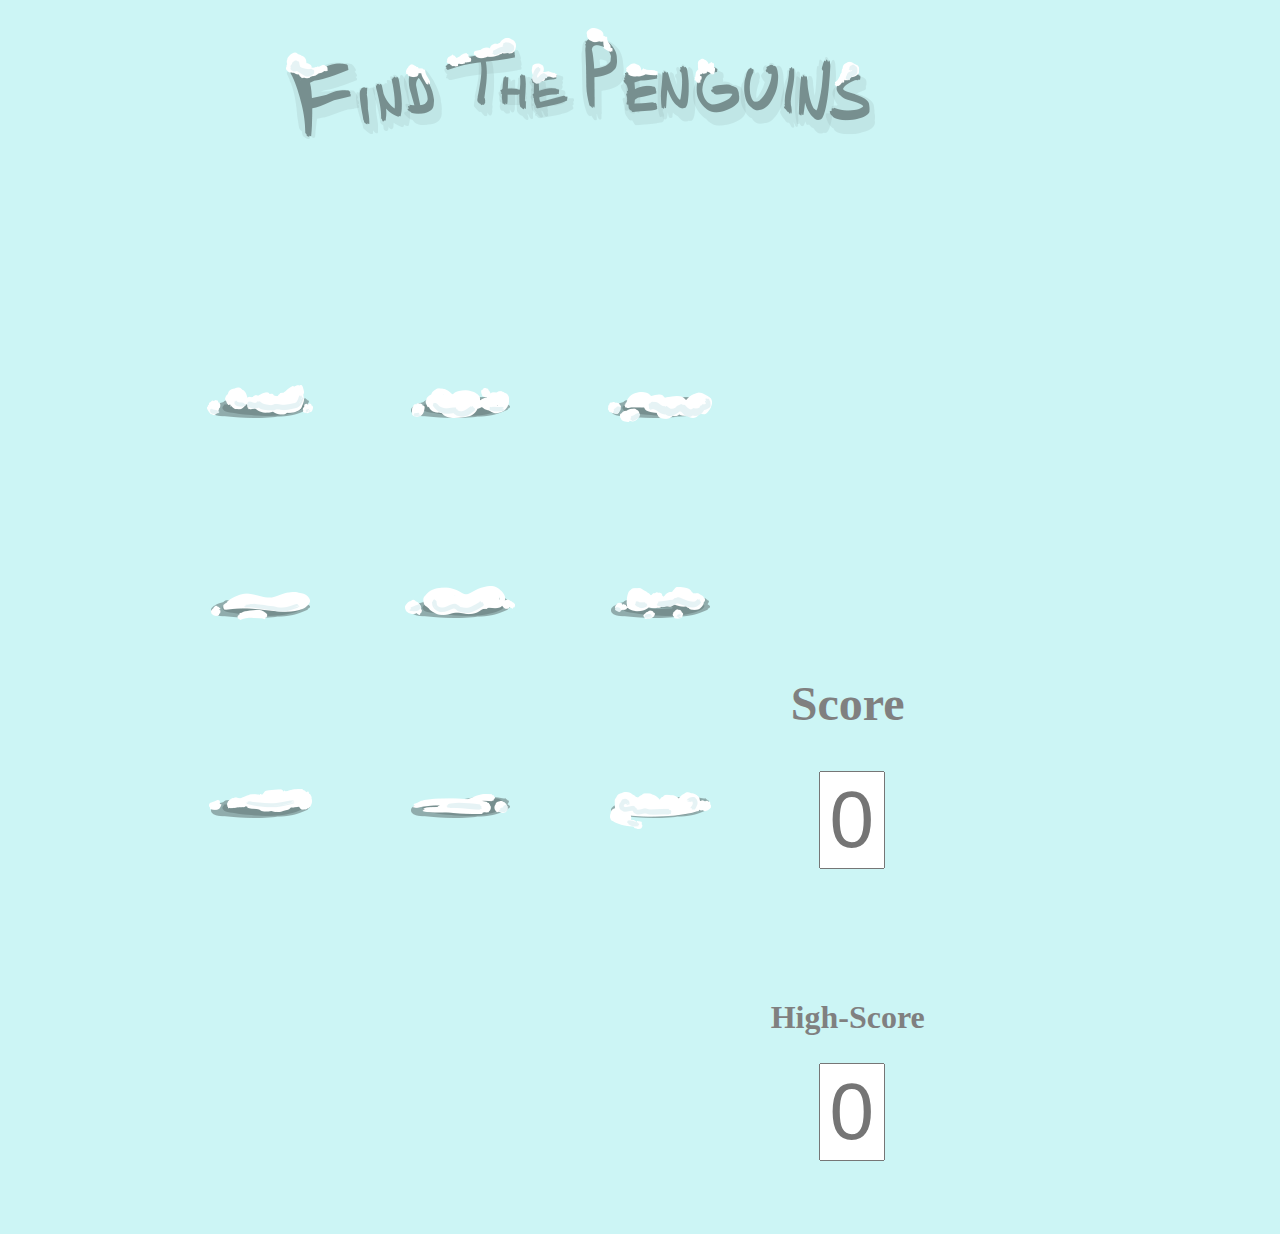
<file: Pritkumar_FindThePenguins/index.html>
<!DOCTYPE html>
<html lang="en">
    <head>
        <title>Find the Penguins</title>
        <meta charset="utf-8">
        <link href="css/index.css" rel="stylesheet" type="text/css"/>
        <script src="https://ajax.googleapis.com/ajax/libs/jquery/1.11.3/jquery.min.js"></script>
        <script type="text/javascript" src="js/index.js"></script>
    </head>
    <body>
        <div id="gamehold">
            <div id="title"></div>
            
            <div id="gameoverModal" class="modal">
            <div class="modal-content">
                <span class="close">&times;</span>
                <p id="gameover">Game Over!</p>
            </div>
        </div>
            
            <div id="wrapper">
                <div id="penguin1" class="gamepieces"></div>
                <div id="penguin2" class="gamepieces"></div>
                <div id="penguin3" class="gamepieces"></div>
                <div id="penguin4" class="gamepieces"></div>
                <div id="penguin5" class="gamepieces"></div>
                <div id="penguin6" class="gamepieces"></div>
                <div id="penguin7" class="gamepieces"></div>
                <div id="penguin8" class="gamepieces"></div>
                <div id="yeti" class="gamepieces"></div>
        <section>
        <aside id="gameInfo">
            <div>
                <h2>Score</h2>
                <div class="scoreContain">
                   <div class="scorePadd"></div>
                   <div class="scoreboard"><input id="countscore" type="text" readonly placeholder="0"></div>
                   <div class="scorePadd"></div>
                </div>
            </div>
        </aside>
        <aside id="highScore">
            <div>
                <h2>High-Score</h2>
                <div class="scoreContain">
                   <div class="scorePadd"></div>
                   <div class="scoreboard"><input id="counthighscore" type="text" readonly placeholder="0"></div>
                   <div class="scorePadd"></div>
                </div>
            </div>
        </aside>
        </section>
            </div>
        </div>
    </body>
</html>
</file>
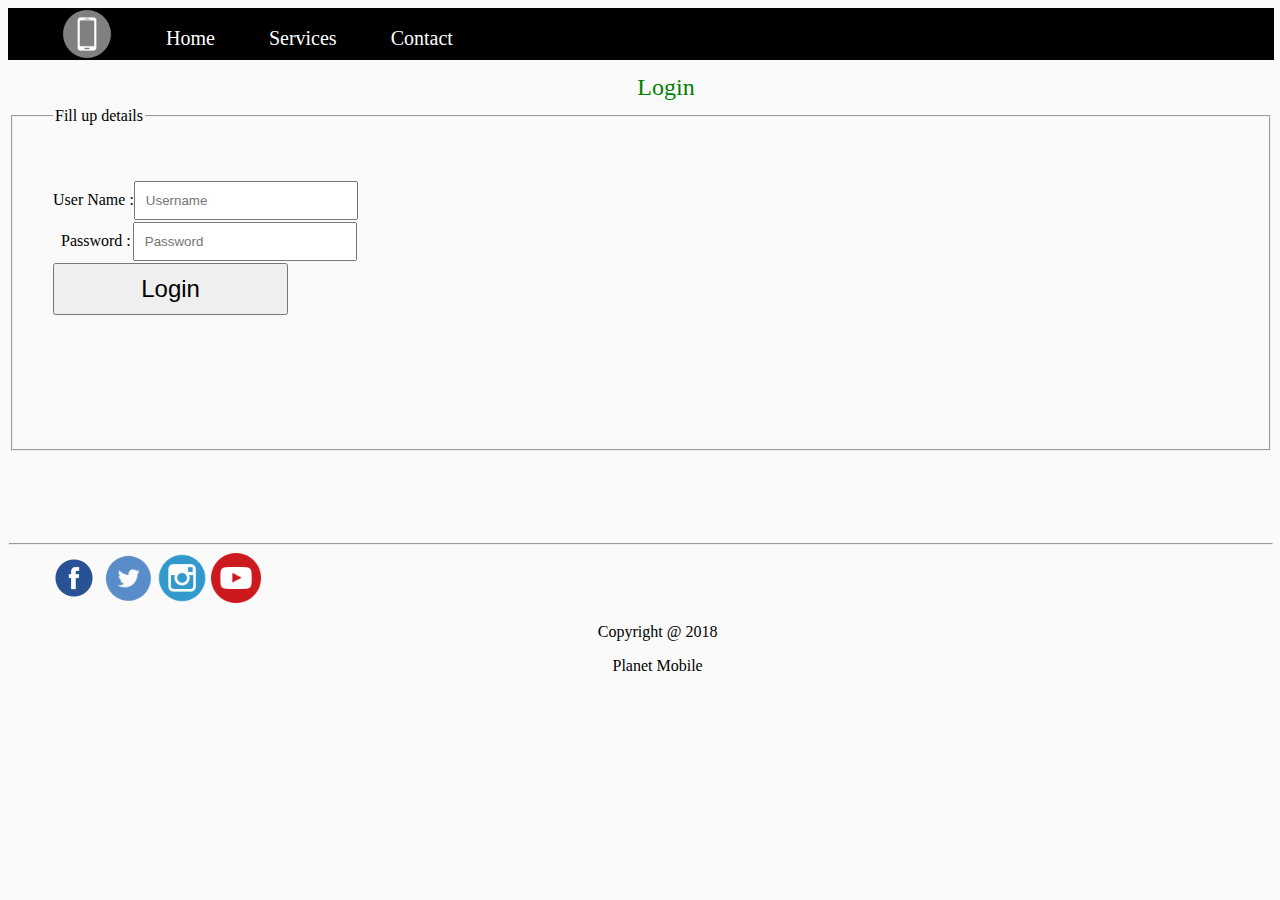
<file: Planet Mobile/login.html>
<!--login-->
<!DOCTYPE html>
<html>
<head>
    <title>Login</title>
</head>
<link href="style.css" rel="stylesheet" type="text/css">

<body>
    <div class="menu">
        <table>
            <tr>
                <td><a href="hello.html"><img class="image" src="logo2.png" height="50px" width="50px"></a></td>
                <td><a href="hello.html">Home</a></td>
                <td><a href="services.html">Services</a></td>
                <td><a href="">Contact </a></td>

                <style>
                </style>

    </div>

    <table width="100%" border="0" border-color="white" cellspacing="0" cellpadding="0">
        <tr>
            <td width="280" height="40" align="center">
                <a href="login.html">
                    <font color="green" size="5"><span id="style">Login</a></span></font>
            </td>
        </tr>
    </table>
    <form id="form1" action="formsubmit.php" method="post">
        <fieldset>
            <legend>Fill up details</legend>



            <form id="form_id" method="post" name="myform"><br><br>
                <label>User Name :<input type="text" name="username" id="username"  placeholder="Username"/></label><br>
                <label>&nbsp;&nbsp;Password :<input type="password" name="password" id="password" placeholder="Password"/></label><br>
                <input type="button" value="Login" id="submit" onclick="validate()" /><br>
                <font color="red" size="4em"><label id="error"></label></font>
            </form>
        </fieldset>
    </form>
    <p id="successMessage" class="success">
    </p>
    <div class=""></div>
    <hr class="fix">

    <div class="footer">
        <a href="https://www.facebook.com/" target="_blank"><img src="logo/fblogo.png" width="50px" height="50px"></img></a>
        <a href="https://www.twitter.com/" target="_blank"><img src="logo/tw.png" width="50px" height="50px"></img></a>
        <a href="https://www.instagram.com/" target="_blank"><img src="logo/inlogo.ico" width="50px" height="50px"></img></a>
        <a href="https://www.youtube.com/" target="_blank"><img src="logo/yulogo.png" width="50px" height="50px"></img></a>
        <footer align="center">
            <p id="footer1"></p>
            <p id="footer2"></p>
            <script>
                document.getElementById("footer1").innerHTML = "Copyright @ 2018";
                document.getElementById("footer2").innerHTML = "Planet Mobile";
            </script>
    </div>
</body>
<script src="scripts/login.js"></script>
</html>
</file>
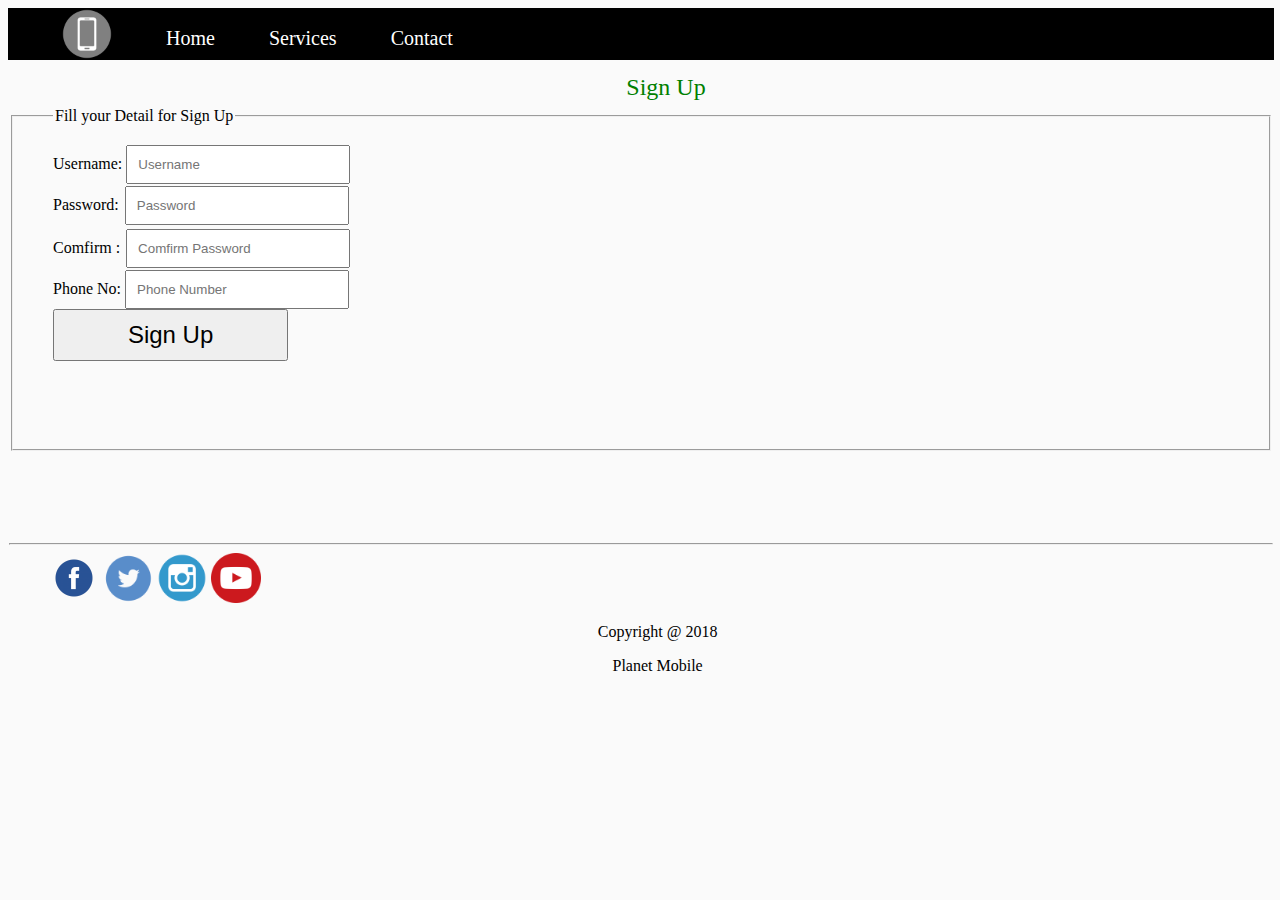
<file: Planet Mobile/signup.html>
<!--signup-->
<!DOCTYPE html>
<html>
<head>
    <title>Sign Up</title>
</head>
<link href="style.css" rel="stylesheet" type="text/css">

<body>
    <div class="menu">
        <table>
            <tr>
                <td><a href="hello.html"><img class="image" src="logo2.png" height="50px" width="50px"></a></td>
                <td><a href="hello.html">Home</a></td>
                <td><a href="services.html">Services</a></td>
                <td><a href="">Contact </a></td>


    </div>

    <table width="100%" border="0" border-color="white" cellspacing="0" cellpadding="0">
        <tr>
            <td width="280" height="40" align="center">
                <a href="signup.html">
                    <font color="green" size="5"><span id="style">Sign Up</a></span></font>
            </td>
        </tr>
    </table>
    <form id="form1" action="formsubmit.php" method="post">
        <fieldset>
            <legend>Fill your Detail for Sign Up </legend>
            <label> Username: 
					<input id="username" type="text" name="username" placeholder="Username">			
				</label><br>
            <label> Password: 
					<input id="password" type="password" name="password" placeholder="Password">			
				</label><br>
            <label> Comfirm : 
					<input id="password" type="password" name="password" placeholder="Comfirm Password">			
				</label><br>
            <label> Phone No: 
					<input id="phone" type="number" name="phone" placeholder="Phone Number">			
				</label>
            <br />
            <input type="submit" value="Sign Up" />
            <br />
            <p id="errorMessage" class="error">
            </p>
        </fieldset>
    </form>
    <p id="successMessage" class="success">
    </p>
    <div class=""></div>
    <hr class="fix">

    <div class="footer">
        <a href="https://www.facebook.com/" target="_blank"><img src="logo/fblogo.png" width="50px" height="50px"></img></a>
        <a href="https://www.twitter.com/" target="_blank"><img src="logo/tw.png" width="50px" height="50px"></img></a>
        <a href="https://www.instagram.com/" target="_blank"><img src="logo/inlogo.ico" width="50px" height="50px"></img></a>
        <a href="https://www.youtube.com/" target="_blank"><img src="logo/yulogo.png" width="50px" height="50px"></img></a>
        <footer align="center">
            <p id="footer1"></p>
            <p id="footer2"></p>
            <script>
                document.getElementById("footer1").innerHTML = "Copyright @ 2018";
                document.getElementById("footer2").innerHTML = "Planet Mobile";
            </script>
        </footer>
    </div>
</body>
<script src="scripts/signup.js"></script>
</html>
</file>
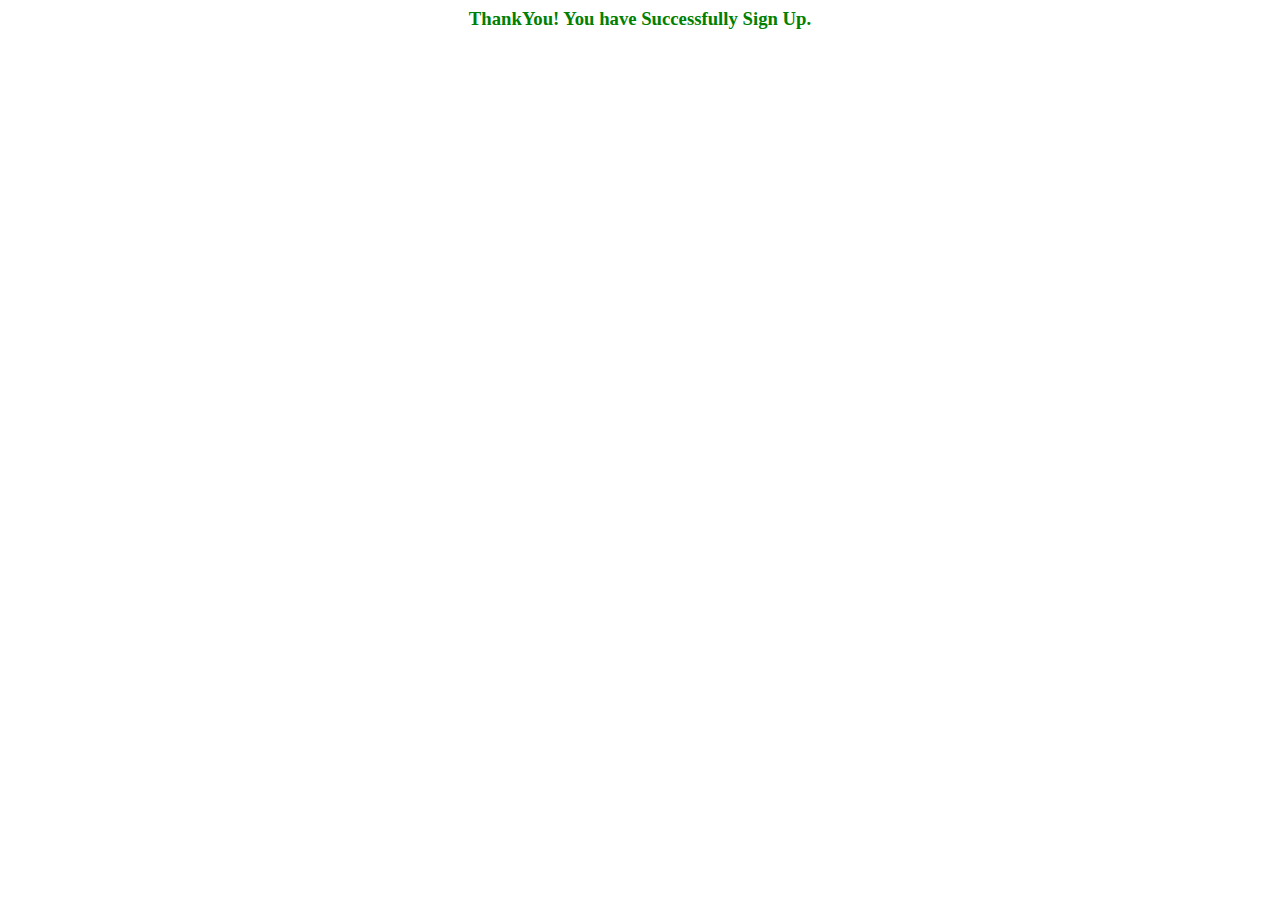
<file: Planet Mobile/signupsuccess.html>
<!--signup success-->
<html>
<head></head>

<body>
    <font color="green">
        <h3 align="center"> ThankYou! You have Successfully Sign Up.</h3>
    </font>
    <nav>
        <table width="80%" height="50px" padding="20px">
            <tr>
                <meta http-equiv="refresh" content="3;url=hello.html" />
            </tr>
            <table>
    </nav>

</body>
</html>
</file>
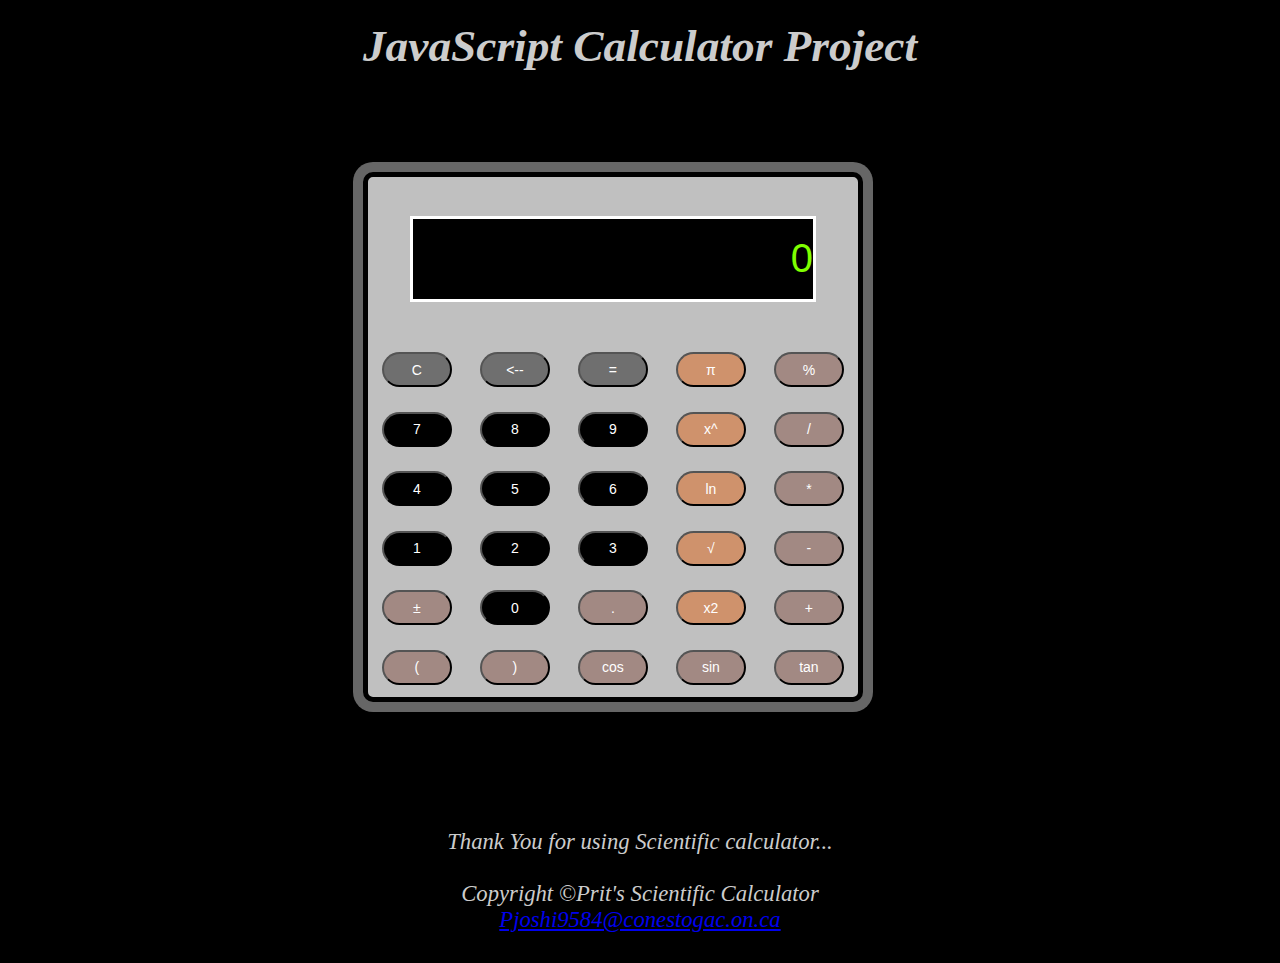
<file: Pritkumar_JavaScriptCalculator/JavaScriptCalculator.html>
<!DOCTYPE html>
<html>

<head>
    <title>JavaScript Calculator Project</title>
    <meta charset="utf-8">
    <meta name="viewport" content="width=device-width,initial-scale=1.0">

    <link rel="stylesheet" href="style.css">
    <script src="script.js">


    </script>

</head>

<body>
    <div id="wrapper">
        <header>
            <h1> JavaScript Calculator Project</h1>

        </header>
        <form name="sci-calc">
            <table class="calculator" cellspacing="0" cellpadding="1">
                <tr>
                    <td colspan="5"><input id="display" name="display" value="0" size="28" maxlength="25"></td>
                </tr>
                <tr>
                    <td><input type="button" class="btnTop" name="btnTop" value="C" onclick="this.form.display.value=  0 "></td>
                    <td><input type="button" class="btnTop" name="btnTop" value="<--" onclick="deleteChar(this.form.display)"></td>
                    <td><input type="button" class="btnTop" name="btnTop" value="=" onclick="if(checkNum(this.form.display.value)) { compute(this.form) }"></td>
                    <td><input type="button" class="btnOpps" name="btnOpps" value="&#960;" onclick="addChar(this.form.display,'3.14159265359')"></td>
                    <td><input type="button" class="btnMath" name="btnMath" value="%" onclick=" percent(this.form.display)"></td>
                </tr>
                <tr>
                    <td><input type="button" class="btnNum" name="btnNum" value="7" onclick="addChar(this.form.display, '7')"></td>
                    <td><input type="button" class="btnNum" name="btnNum" value="8" onclick="addChar(this.form.display, '8')"></td>
                    <td><input type="button" class="btnNum" name="btnNum" value="9" onclick="addChar(this.form.display, '9')"></td>
                    <td><input type="button" class="btnOpps" name="btnOpps" value="x&#94;" onclick="if(checkNum(this.form.display.value)) { exp(this.form) }"></td>
                    <td><input type="button" class="btnMath" name="btnMath" value="/" onclick="addChar(this.form.display, '/')"></td>
                    <tr>
                        <td><input type="button" class="btnNum" name="btnNum" value="4" onclick="addChar(this.form.display, '4')"></td>
                        <td><input type="button" class="btnNum" name="btnNum" value="5" onclick="addChar(this.form.display, '5')"></td>
                        <td><input type="button" class="btnNum" name="btnNum" value="6" onclick="addChar(this.form.display, '6')"></td>
                        <td><input type="button" class="btnOpps" name="btnOpps" value="ln" onclick="if(checkNum(this.form.display.value)) { ln(this.form) }"></td>
                        <td><input type="button" class="btnMath" name="btnMath" value="*" onclick="addChar(this.form.display, '*')"></td>
                    </tr>
                    <tr>
                        <td><input type="button" class="btnNum" name="btnNum" value="1" onclick="addChar(this.form.display, '1')"></td>
                        <td><input type="button" class="btnNum" name="btnNum" value="2" onclick="addChar(this.form.display, '2')"></td>
                        <td><input type="button" class="btnNum" name="btnNum" value="3" onclick="addChar(this.form.display, '3')"></td>
                        <td><input type="button" class="btnOpps" name="btnOpps" value="&radic;" onclick="if(checkNum(this.form.display.value)) { sqrt(this.form) }"></td>
                        <td><input type="button" class="btnMath" name="btnMath" value="-" onclick="addChar(this.form.display, '-')"></td>
                    </tr>
                    <tr>
                        <td><input type="button" class="btnMath" name="btnMath" value="&#177" onclick="changeSign(this.form.display)"></td>
                        <td><input type="button" class="btnNum" name="btnNum" value="0" onclick="addChar(this.form.display, '0')"></td>
                        <td><input type="button" class="btnMath" name="btnMath" value="&#46;" onclick="addChar(this.form.display, '&#46;')"></td>
                        <td><input type="button" class="btnOpps" name="btnOpps" value="x&#50;" onclick="if(checkNum(this.form.display.value)) { square(this.form) }"></td>
                        <td><input type="button" class="btnMath" name="btnMath" value="+" onclick="addChar(this.form.display, '+')"></td>
                    </tr>
                    <tr>
                        <td><input type="button" class="btnMath" name="btnMath" value="(" onclick="addChar(this.form.display, '(')"></td>
                        <td><input type="button" class="btnMath" name="btnMath" value=")" onclick="addChar(this.form.display,')')"></td>
                        <td><input type="button" class="btnMath" name="btnMath" value="cos" onclick="if(checkNum(this.form.display.value)) { cos(this.form) }"></td>
                        <td><input type="button" class="btnMath" name="btnMath" value="sin" onclick="if(checkNum(this.form.display.value)) { sin(this.form) }"></td>
                        <td><input type="button" class="btnMath" name="btnMath" value="tan" onclick="if(checkNum(this.form.display.value)) { tan(this.form) }"></td>
                    </tr>
            </table>
        </form>
        <footer>
            Thank You for using Scientific calculator...<br><br>
            <i>Copyright &copy;Prit's Scientific Calculator </i>
            <br><i><a href="mailto:Pjoshi9584@conestogac.on.ca">Pjoshi9584@conestogac.on.ca </a></i>
        </footer>
    </div>
</body>

</html>
</file>
<file: Pritkumar_FindThePenguins/css/index.css>
body {
    background-color: #ccf5f5;
}

#gamehold {
    width: 600px;
    margin-left: 12%;
    margin-right: auto;
}

#wrapper {
    height: 200px;
    margin-top: 13%;

}

#title {
    width: 600px;
    height: 150px;
    margin-left: 120px;
    background-image: url('../images/penguin_title.png');
}

#score {
    width: 150px;
    height: 70px;
    position: absolute;
    left: 75%;
    border: 3px groove darkslategrey;
    text-align: center;
    font-family: Comic Sans MS;
    font-size: 1.5em;
    font-weight: 800;
    color: darkslategrey;
    text-shadow: 2px 2px lightgrey;
    background-color: rgba(0, 0, 0, .1);
}

section {
    display: flex;
    flex-flow: column nowrap;

}

#gameInfo {
    display: flex;
    flex-flow: row nowrap;
    width: 5px;
    height: auto;
}

#penguin1:hover {
    background-image: url('../images/mound_1_hover.png');
    cursor: pointer;
    background-color: aliceblue;
}

#penguin1 {
    width: 200px;
    height: 200px;
    float: right;
    background-image: url('../images/mound_1.png');
}

#penguin2:hover {
    background-image: url('../images/mound_2_hover.png');
    cursor: pointer;
    background-color: aliceblue;
}

#penguin2 {
    width: 200px;
    height: 200px;
    float: left;
    background-image: url('../images/mound_2.png');
}

#penguin3:hover {
    background-image: url('../images/mound_3_hover.png');
    cursor: pointer;
    background-color: aliceblue;
}

#penguin3 {
    width: 200px;
    height: 200px;
    float: left;
    background-image: url('../images/mound_3.png');

}

#penguin4:hover {
    background-image: url('../images/mound_4_hover.png');
    cursor: pointer;
    background-color: aliceblue;

}

#penguin4 {
    width: 200px;
    height: 200px;
    float: right;
    background-image: url('../images/mound_4.png');
}

#penguin5:hover {
    background-image: url('../images/mound_5_hover.png');
    cursor: pointer;
    background-color: aliceblue;
}

#penguin5 {
    width: 200px;
    height: 200px;
    float: left;
    background-image: url('../images/mound_5.png');
}

#penguin6:hover {
    background-image: url('../images/mound_6_hover.png');
    cursor: pointer;
    background-color: aliceblue;
}

#penguin6 {
    width: 200px;
    height: 200px;
    float: left;
    background-image: url('../images/mound_6.png');
}

#penguin7:hover {
    background-image: url('../images/mound_7_hover.png');
    cursor: pointer;
    background-color: aliceblue;
}

#penguin7 {
    width: 200px;
    height: 200px;
    float: left;
    background-image: url('../images/mound_7.png');
}

#penguin8:hover {
    background-image: url('../images/mound_8_hover.png');
    cursor: pointer;
    background-color: aliceblue;
}

#penguin8 {
    width: 200px;
    height: 200px;
    float: left;
    background-image: url('../images/mound_8.png');
}

#yeti:hover {
    background-image: url('../images/mound_9_hover.png');
    cursor: pointer;
    background-color: aliceblue;
}

#yeti:active {}

#yeti {
    width: 200px;
    height: 200px;
    float: left;
    background-image: url('../images/mound_9.png');
}

#gameInfo,
#highScore {

    width: 176px;
    height: 299px;
    float: left;
}

#gameInfo:hover {
    background-color: aliceblue;
}

#highScore:hover {
    background-color: aliceblue;
}

#gameInfo h2 {
    text-align: center;
    font-size: 3em;
    color: #808080;
}

#highScore h2 {

    margin-top: 2em;
    text-align: center;
    font-size: 2em;
    color: #808080;

}

#countscore,
#counthighscore {
    width: 100%;
    font-size: 5em;
    text-align: center;
    color: black;

}

.scoreContain {
    display: flex;
}

.scorePadd {
    width: 600%;
    flex-grow: 2;
}

.scoreboard {
    flex-grow: 8;
}

.modal {
    display: none;
    position: fixed;
    z-index: 1;
    left: 0;
    top: 0;
    width: 100%;
    height: 100%;
    overflow: auto;
    background-color: rgb(0, 0, 0);
    background-color: rgba(0, 0, 0, 0.4);
}

.modal-content {

    background-color: #fefefe;
    margin: 15% auto;
    padding: 20px;
    border: 1px solid #eeeeee;
    width: 30%;

}

.modal-content p {
    font-size: 3em;
    color: red;
    font-weight: bolder;
    text-align: center;
}

.close {

    color: : #aaa;
    float: right;
    font-size: 28px;
    font-weight: bold;

}

.close:hover,
.close:focus {
    color: black;
    text-decoration: none;
    cursor: pointer;
}
</file>
<file: Planet Mobile/style.css>
/*css*/

body {
    background-color: #FAFAFA;
}

.menu {
    height: 50px;
    width: 100%;
    border: 1px solid black;
    background-color: black;
}

table tr td a {
    padding: 1px 0px 10px 50px;
    color: white;
    font-family: Times New Roman;
    text-decoration: none;
    font-size: 20px;

}

table tr td a:hover {
    padding: 1px 0px 10px 50px;
    color: grey;
    font-family: Times New Roman;
    text-decoration: none;
    font-size: 18px;

}
.img news{
   width: 100% 
}
.image {
    margin-top: -3px;
}

.red {
    font-size: 30px;
    font-family: "Times New Roman", Times, serif;
}

.helo {
    width: 100%;
    height: 50px;
    text-align: center;
}

.login {
    box-sizing: border-box;
    border: 1px solid #ccc;
    border-radius: 6px;
    padding: 5px;
}

.login:hover {
    background-color: white;
}

.login a font:hover {
    color: green;
}

#greets {
    color: green;
}

.content {
    padding: 0px 40px 0px 40px;
}

.a {
    margin: 80px 80px 80px 80px;
    float: left;
    width: 400px;
    height: 500px;
    border: 0px solid black;
}

.footer {
    clear: both;
    height: 100px;
    width: 96.3%;
    margin-left: 40px;
    border: 0px solid black;
}

.text {
    width: 100%;
    height: 50px;
    text-align: center;
    border: 0px solid black;
}

#all:hover {

    border: 1px solid red;
}

.news p {
    margin: 0px 0px 0px 40px;
    margin-left: 350px;
    margin-right: 350px;
    text-align: center;
    width: 1000px;
}

.fix {
    clear: both;
}

.b {
    height: 150px;
    width: 100%;
    border: 1px solid black;
}

fieldset {
    padding: 20px 40px;
    height: 300px;
}

#maps {
    width: 100%;
}


.error {
    color: red;
}

input[type=text] {
    width: 200px;
    padding: 10px;
}

input[type=number] {
    width: 200px;
    padding: 10px;
}

input[type=password] {
    margin: 2px;
    width: 200px;
    padding: 10px;

}

input[type=submit] {
    width: 20%;
    font-size: 1.5em;
    padding: 10px;
}

input[type=button] {
    width: 20%;
    font-size: 1.5em;
    padding: 10px;
}

input[type=email] {
    width: 16.5%;
    font-size: 1.5em;
    padding: 5px;
}

.success {
    color: green;
    padding: 25px;
    text-align: center;
    font-size: 1.3em;
}

.items table tr td a {

    color: red;
}

.items table tr td h3 {
    margin-top: -15px;
}
</file>
<file: Pritkumar_JavaScriptCalculator/style.css>
* {
    padding: 0;
    margin: 5px;
    text-align: center;

}

body {
    background-color: black;
    display: flex;
    justify-content: center;
    align-content: center;
}

.calculator {
    margin-top: 50px;
    width: 500px;
    height: 530px;
    background-color: #c0c0c0;
    box-shadow: 0px 0px 0px 10px #666;
    border: 5px solid black;
    border-radius: 10px;
}

#display {
    cursor: text;
    width: 400px;
    height: 80px;
    text-align: right;
    background-color: black;
    border: 3px solid white;
    font-size: 40px;
    left: 2px;
    top: 2px;
    color: #7fff00;
}

.btnTop {
    
    border-radius: 100px;
    cursor: pointer;
    color: white;
    background-color: #6f6f6f;
    font-size: 14px;
    margin: auto;
    width: 70px;
    height: 35px;
}

.btnNum {
    border-radius: 100px;
    cursor: pointer;
    color: white;
    background-color: black;
    font-size: 14px;
    margin: auto;
    width: 70px;
    height: 35px;
}

.btnMath {
    border-radius: 100px;
    cursor: pointer;
    color: white;
    background-color: #A28983;
    font-size: 14px;
    margin: auto;
    width: 70px;
    height: 35px;
}

.btnOpps {
    border-radius: 100px;
    cursor: pointer;
    color: white;
    background-color: #CF926C;
    font-size: 14px;
    margin: auto;
    width: 70px;
    height: 35px;
}

header {
    text-align: center;
    font-size: .60cm;
    color: #ccc;
    font-style: italic;
   margin-bottom: 100px;
}

footer {
    margin-top: 125px;
    text-align: center;
    font-size: .60cm;
    font-style: italic;
    padding-bottom: 10px;
    padding-top: 2px;
    color: #ccc;
}
</file>
